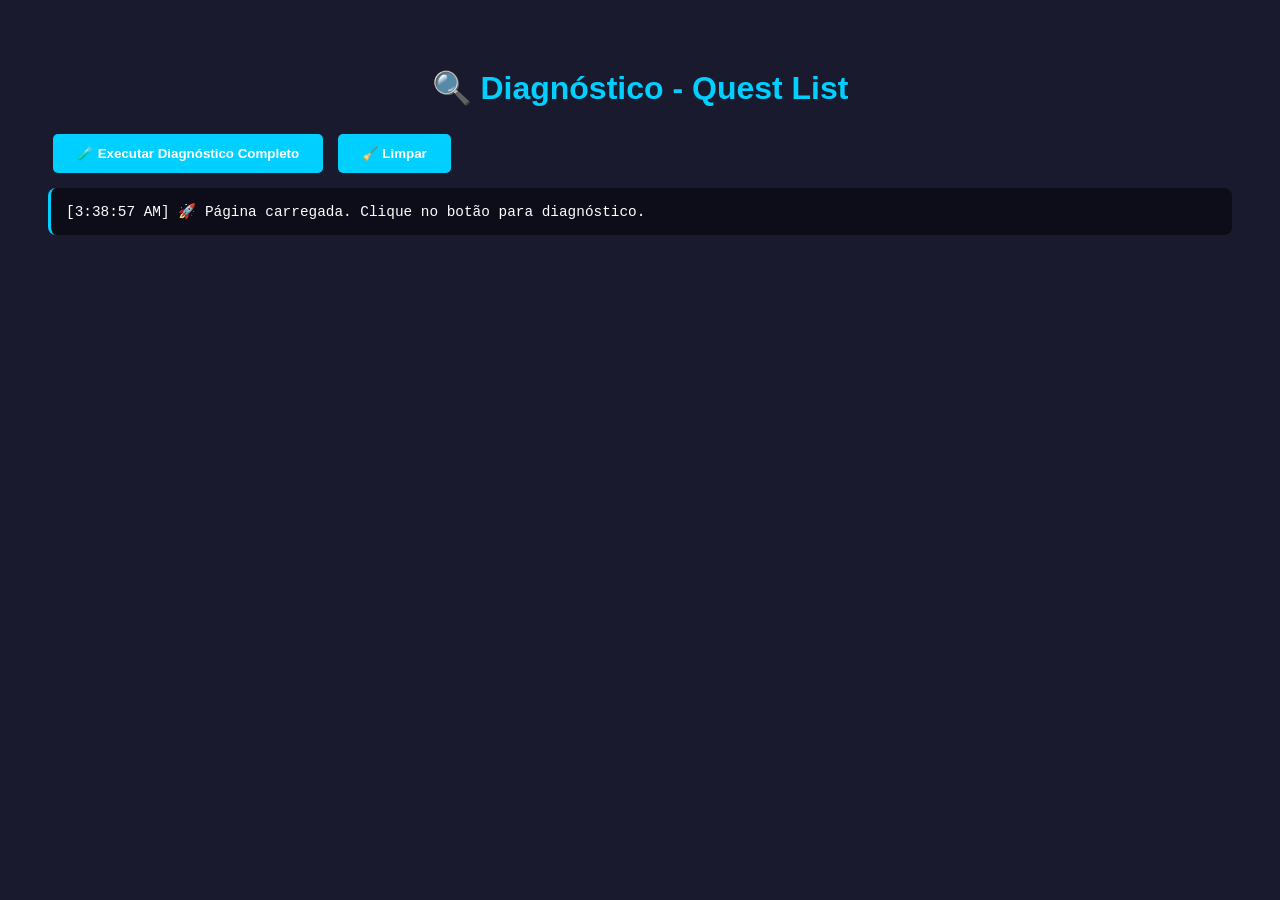
<file: test-diagnostic-quest.html>
<!DOCTYPE html>
<html lang="pt-BR">
<head>
  <meta charset="UTF-8">
  <title>🔍 Diagnóstico - Quest List</title>
  <style>
    body {
      font-family: Arial, sans-serif;
      padding: 40px;
      background: #1a1a2e;
      color: white;
    }
    h1 { color: #00cfff; text-align: center; }
    .log {
      background: #0d0d1a;
      padding: 15px;
      border-radius: 8px;
      margin: 10px 0;
      border-left: 3px solid #00cfff;
      font-family: 'Courier New', monospace;
      font-size: 0.9em;
    }
    .success { border-left-color: #00ff00; color: #88ff88; }
    .error { border-left-color: #ff0000; color: #ff8888; }
    .warning { border-left-color: #ffff00; color: #ffff88; }
    button {
      background: #00cfff;
      color: white;
      border: none;
      padding: 12px 24px;
      border-radius: 5px;
      cursor: pointer;
      margin: 5px;
      font-weight: bold;
    }
    button:hover { background: #00fff9; }
  </style>
</head>
<body>
  
  <h1>🔍 Diagnóstico - Quest List</h1>
  
  <button onclick="runDiagnostic()">🧪 Executar Diagnóstico Completo</button>
  <button onclick="clearLogs()">🧹 Limpar</button>
  
  <div id="logs"></div>
  
  <script>
    const SPREADSHEET_ID = '1KBeQwNcjc7SrbeF_Rw6g59tdrOMiPC4uOtdd1GUo2AM';
    const TAB_NAME = 'QuestList';
    
    function log(msg, type = 'info') {
      const logsDiv = document.getElementById('logs');
      const logEntry = document.createElement('div');
      logEntry.className = 'log ' + type;
      logEntry.textContent = `[${new Date().toLocaleTimeString()}] ${msg}`;
      logsDiv.appendChild(logEntry);
      logsDiv.scrollTop = logsDiv.scrollHeight;
      console.log(msg);
    }
    
    function clearLogs() {
      document.getElementById('logs').innerHTML = '';
    }
    
    async function runDiagnostic() {
      clearLogs();
      log('🚀 Iniciando diagnóstico completo...', 'info');
      log('', 'info');
      
      // Teste 1: URL da planilha
      log('📋 Teste 1: Verificando URL da planilha', 'info');
      const baseUrl = 'https://docs.google.com/spreadsheets/d';
      const url = `${baseUrl}/${SPREADSHEET_ID}/gviz/tq?tqx=out:csv&sheet=${encodeURIComponent(TAB_NAME)}`;
      log(`URL: ${url}`, 'info');
      log('', 'info');
      
      // Teste 2: Conexão com planilha
      log('📡 Teste 2: Testando conexão com Google Sheets...', 'info');
      try {
        const response = await fetch(url);
        log(`Status: ${response.status} ${response.statusText}`, response.ok ? 'success' : 'error');
        
        if (!response.ok) {
          log('❌ FALHA: Não foi possível conectar à planilha', 'error');
          log('Possíveis causas:', 'warning');
          log('  1. Planilha não está pública', 'warning');
          log('  2. ID da planilha está errado', 'warning');
          log('  3. Aba "QuestList" não existe', 'warning');
          return;
        }
        
        log('✅ Conexão OK!', 'success');
        log('', 'info');
        
        // Teste 3: Lendo dados
        log('📊 Teste 3: Lendo dados da planilha...', 'info');
        const csvText = await response.text();
        log(`Tamanho dos dados: ${csvText.length} caracteres`, 'info');
        log('', 'info');
        
        // Teste 4: Parsing
        log('🔍 Teste 4: Analisando dados...', 'info');
        const lines = csvText.split('\n').filter(l => l.trim());
        log(`Total de linhas: ${lines.length}`, 'info');
        
        if (lines.length === 0) {
          log('❌ PLANILHA VAZIA!', 'error');
          log('Adicione dados na planilha:', 'warning');
          log('  Coluna A: Número da quest', 'warning');
          log('  Coluna B: Nome da quest', 'warning');
          log('  Coluna C: Nome do mapa', 'warning');
          log('  Coluna D: Coordenadas (x,y)', 'warning');
          return;
        }
        
        log('✅ Planilha contém dados!', 'success');
        log('', 'info');
        
        // Teste 5: Mostrar primeiras linhas
        log('📄 Teste 5: Primeiras linhas da planilha:', 'info');
        lines.slice(0, 5).forEach((line, i) => {
          log(`  Linha ${i + 1}: ${line.substring(0, 100)}${line.length > 100 ? '...' : ''}`, 'info');
        });
        log('', 'info');
        
        // Teste 6: Verificar scripts carregados
        log('🔧 Teste 6: Verificando scripts carregados...', 'info');
        
        if (typeof window.QUEST_LIST_CONFIG !== 'undefined') {
          log('✅ config-quest-list.js carregado', 'success');
        } else {
          log('❌ config-quest-list.js NÃO carregado', 'error');
        }
        
        if (typeof window.QuestListLoader !== 'undefined') {
          log('✅ quest-list-loader.js carregado', 'success');
        } else {
          log('❌ quest-list-loader.js NÃO carregado', 'error');
        }
        
        log('', 'info');
        
        // Teste 7: Tentar carregar quests
        if (typeof window.QuestListLoader !== 'undefined') {
          log('🎯 Teste 7: Tentando carregar quests com o loader...', 'info');
          try {
            const quests = await window.QuestListLoader.loadQuests();
            log(`✅ ${quests.length} quest(s) carregada(s) com sucesso!`, 'success');
            log('', 'info');
            
            // Mostra resumo das quests
            log('📋 Resumo das quests:', 'info');
            quests.forEach((q, i) => {
              log(`  ${i + 1}. ${q.nome} - ${q.mapas.length} mapa(s)`, 'info');
            });
          } catch (error) {
            log(`❌ ERRO ao carregar quests: ${error.message}`, 'error');
            log(`Stack: ${error.stack}`, 'error');
          }
        } else {
          log('⚠️ Não foi possível testar o loader (script não carregado)', 'warning');
        }
        
        log('', 'info');
        log('🎉 DIAGNÓSTICO CONCLUÍDO!', 'success');
        
      } catch (error) {
        log(`❌ ERRO FATAL: ${error.message}`, 'error');
        log(`Stack: ${error.stack}`, 'error');
        log('', 'info');
        log('Possíveis soluções:', 'warning');
        log('  1. Verifique conexão com internet', 'warning');
        log('  2. Teste acessar a planilha direto no navegador', 'warning');
        log('  3. Verifique console (F12) para erros adicionais', 'warning');
      }
    }
    
    // Auto-executar ao carregar
    window.onload = () => {
      log('🚀 Página carregada. Clique no botão para diagnóstico.', 'info');
    };
  </script>
  
  <!-- Carrega os scripts para testar -->
  <script src="scripts/config-quest-list.js"></script>
  <script src="scripts/quest-list-loader.js"></script>
  
</body>
</html>
</file>
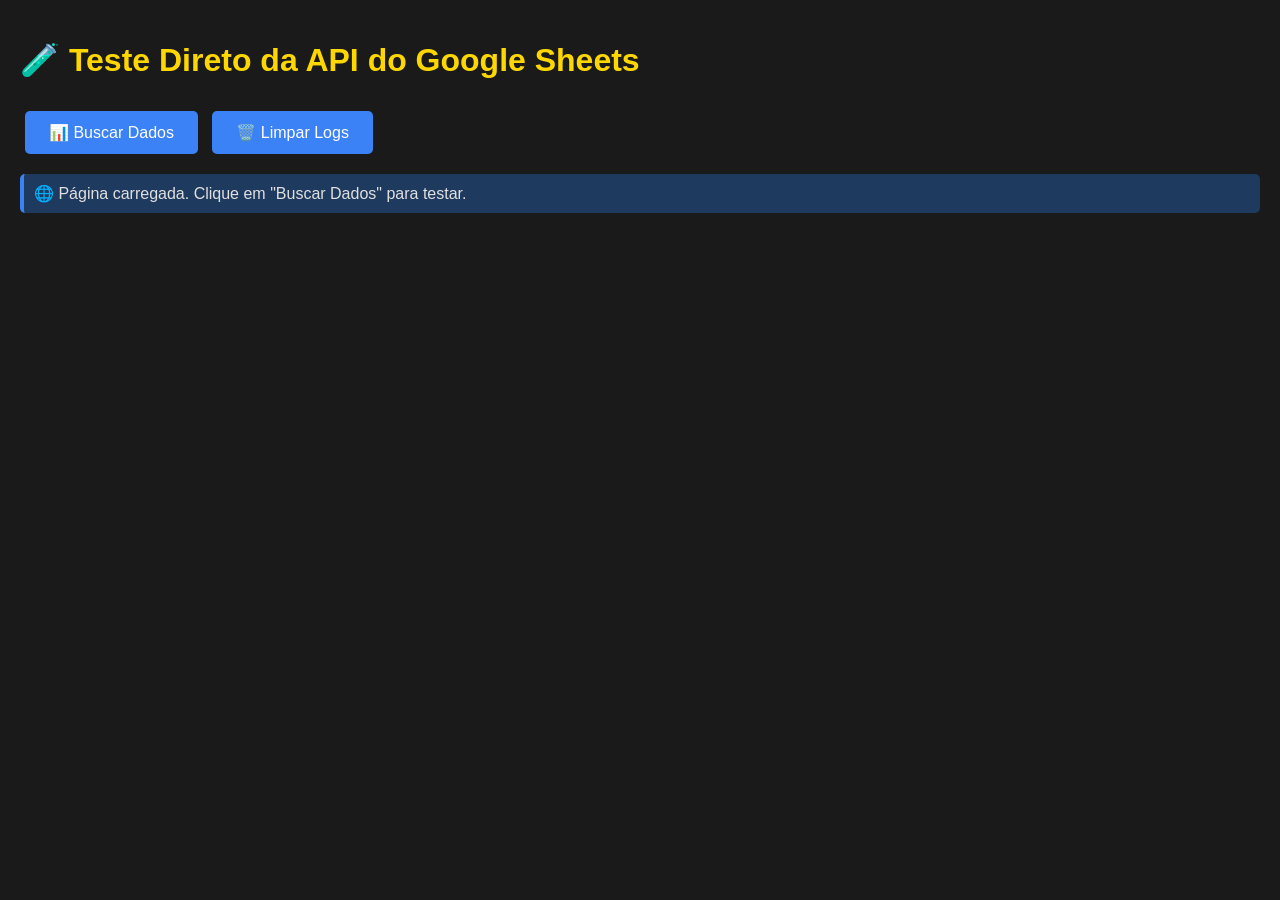
<file: test-fetch-direct.html>
<!DOCTYPE html>
<html lang="pt-BR">
<head>
  <meta charset="UTF-8">
  <title>Teste Direto da API</title>
  <style>
    body { 
      font-family: 'Segoe UI', Tahoma, Geneva, Verdana, sans-serif;
      padding: 20px; 
      background: #1a1a1a; 
      color: #e0e0e0; 
      max-width: 1400px;
      margin: 0 auto;
    }
    h1 { color: #ffd700; }
    button {
      background: #3b82f6;
      color: white;
      border: none;
      padding: 12px 24px;
      margin: 10px 5px;
      border-radius: 5px;
      cursor: pointer;
      font-size: 16px;
    }
    button:hover { background: #2563eb; }
    pre { 
      background: #2a2a2a; 
      padding: 15px; 
      border-radius: 5px; 
      overflow-x: auto;
      white-space: pre-wrap;
      word-wrap: break-word;
    }
    .log { margin: 10px 0; padding: 10px; border-radius: 5px; }
    .log.success { background: #1e4620; border-left: 4px solid #22c55e; }
    .log.error { background: #4a1e1e; border-left: 4px solid #ef4444; }
    .log.info { background: #1e3a5f; border-left: 4px solid #3b82f6; }
    table {
      width: 100%;
      border-collapse: collapse;
      margin-top: 20px;
      background: #2a2a2a;
    }
    th, td {
      padding: 8px;
      text-align: left;
      border: 1px solid #444;
      font-size: 12px;
    }
    th { background: #333; color: #ffd700; }
  </style>
</head>
<body>
  <h1>🧪 Teste Direto da API do Google Sheets</h1>
  
  <div>
    <button onclick="testFetch()">📊 Buscar Dados</button>
    <button onclick="clearLogs()">🗑️ Limpar Logs</button>
  </div>
  
  <div id="logs"></div>
  <div id="results"></div>
  
  <script>
    const SPREADSHEET_ID = '16ZmFjvIJ5ta54ZkWupPhMsg8-rmZ_OhrCRkJjiAKqos';
    const TAB_NAME = 'ListaMembros';
    
    function log(msg, type = 'info') {
      const logs = document.getElementById('logs');
      const div = document.createElement('div');
      div.className = `log ${type}`;
      div.innerHTML = msg;
      logs.appendChild(div);
      console.log(msg);
    }
    
    function clearLogs() {
      document.getElementById('logs').innerHTML = '';
      document.getElementById('results').innerHTML = '';
    }
    
    async function testFetch() {
      clearLogs();
      
      const url = `https://docs.google.com/spreadsheets/d/${SPREADSHEET_ID}/gviz/tq?tqx=out:csv&sheet=${encodeURIComponent(TAB_NAME)}`;
      
      log(`📍 URL da API:<br><code>${url}</code>`, 'info');
      
      try {
        log('🔄 Iniciando requisição...', 'info');
        const response = await fetch(url);
        
        log(`✅ Status: ${response.status} ${response.statusText}`, response.ok ? 'success' : 'error');
        
        if (!response.ok) {
          log('❌ Erro na requisição. Verifique se a planilha está pública.', 'error');
          return;
        }
        
        const csvText = await response.text();
        
        log(`📦 Tamanho dos dados: ${csvText.length} caracteres`, 'info');
        log(`📊 Primeiros 500 caracteres:<br><pre>${csvText.substring(0, 500)}</pre>`, 'info');
        
        // Parse
        const lines = csvText.split('\n').filter(line => line.trim());
        log(`📋 Total de linhas: ${lines.length}`, 'success');
        
        // Mostra primeiras 5 linhas
        log(`🔍 Primeiras 5 linhas:<br><pre>${lines.slice(0, 5).join('\n')}</pre>`, 'info');
        
        // Parse cada linha
        const parsed = parseData(lines);
        displayTable(parsed);
        
      } catch (error) {
        log(`❌ Erro: ${error.message}`, 'error');
        console.error(error);
      }
    }
    
    function parseCSVLine(line) {
      const result = [];
      let current = '';
      let inQuotes = false;
      
      for (let i = 0; i < line.length; i++) {
        const char = line[i];
        const nextChar = line[i + 1];
        
        if (char === '"') {
          if (inQuotes && nextChar === '"') {
            current += '"';
            i++;
          } else {
            inQuotes = !inQuotes;
          }
        } else if (char === ',' && !inQuotes) {
          result.push(current);
          current = '';
        } else {
          current += char;
        }
      }
      
      result.push(current);
      return result;
    }
    
    function parseData(lines) {
      return lines.map((line, index) => {
        const values = parseCSVLine(line);
        
        const nickname = values[0] ? values[0].trim() : '';
        const entrada = values[1] ? values[1].trim() : '';
        const status = values[2] ? values[2].trim() : 'Member';
        const servidor = values[3] ? values[3].trim() : '';
        
        let medalsRaw = '';
        let activeState = 'TRUE';
        
        const col4Value = values[4] ? values[4].trim().toUpperCase() : '';
        
        if (col4Value === 'TRUE' || col4Value === 'FALSE') {
          medalsRaw = '';
          activeState = col4Value;
        } else {
          medalsRaw = col4Value;
          activeState = values[5] ? values[5].trim().toUpperCase() : 'TRUE';
        }
        
        const medals = medalsRaw.split(',').map(m => m.trim()).filter(Boolean);
        const inativo = activeState === 'FALSE';
        
        return {
          linha: index + 1,
          nickname,
          entrada,
          status,
          servidor,
          medals: medals.join(', ') || '-',
          inativo: inativo ? '❌ Inativo' : '✅ Ativo',
          raw: values
        };
      }).filter(m => m.nickname);
    }
    
    function displayTable(data) {
      if (!data || data.length === 0) {
        log('⚠️ Nenhum dado para exibir', 'error');
        return;
      }
      
      const rows = data.map(d => `
        <tr>
          <td>${d.linha}</td>
          <td>${d.nickname}</td>
          <td>${d.entrada}</td>
          <td>${d.status}</td>
          <td>${d.servidor}</td>
          <td>${d.medals}</td>
          <td>${d.inativo}</td>
        </tr>
      `).join('');
      
      const table = `
        <h2>📊 Dados Parseados (${data.length} membros)</h2>
        <table>
          <thead>
            <tr>
              <th>Linha</th>
              <th>Nickname</th>
              <th>Entrada</th>
              <th>Status</th>
              <th>Servidor</th>
              <th>Medalhas</th>
              <th>Estado</th>
            </tr>
          </thead>
          <tbody>${rows}</tbody>
        </table>
      `;
      
      document.getElementById('results').innerHTML = table;
    }
    
    window.addEventListener('load', () => {
      log('🌐 Página carregada. Clique em "Buscar Dados" para testar.', 'info');
    });
  </script>
</body>
</html>
</file>
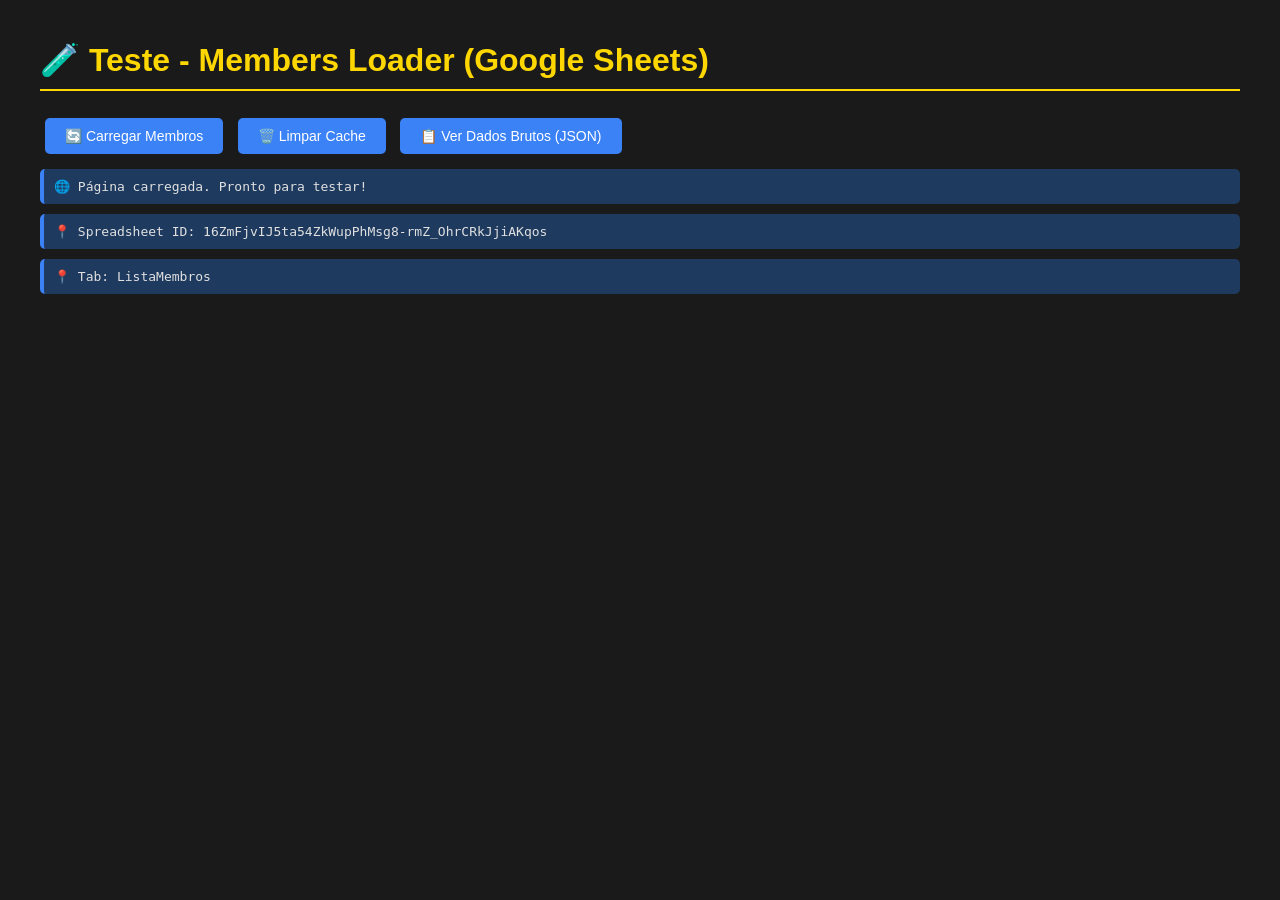
<file: test-members-loader.html>
<!DOCTYPE html>
<html lang="pt-BR">
<head>
  <meta charset="UTF-8">
  <meta name="viewport" content="width=device-width, initial-scale=1.0">
  <title>Teste - Members Loader</title>
  <style>
    body {
      font-family: 'Segoe UI', Tahoma, Geneva, Verdana, sans-serif;
      background: #1a1a1a;
      color: #e0e0e0;
      padding: 20px;
      max-width: 1200px;
      margin: 0 auto;
    }
    h1 {
      color: #ffd700;
      border-bottom: 2px solid #ffd700;
      padding-bottom: 10px;
    }
    .status {
      padding: 10px;
      margin: 10px 0;
      border-radius: 5px;
      font-family: monospace;
    }
    .status.info { background: #1e3a5f; border-left: 4px solid #3b82f6; }
    .status.success { background: #1e4620; border-left: 4px solid #22c55e; }
    .status.error { background: #4a1e1e; border-left: 4px solid #ef4444; }
    .status.warning { background: #4a3d1e; border-left: 4px solid #f59e0b; }
    
    button {
      background: #3b82f6;
      color: white;
      border: none;
      padding: 10px 20px;
      margin: 5px;
      border-radius: 5px;
      cursor: pointer;
      font-size: 14px;
      transition: background 0.3s;
    }
    button:hover {
      background: #2563eb;
    }
    button:disabled {
      background: #666;
      cursor: not-allowed;
    }
    
    table {
      width: 100%;
      border-collapse: collapse;
      margin-top: 20px;
      background: #2a2a2a;
    }
    th, td {
      padding: 12px;
      text-align: left;
      border-bottom: 1px solid #444;
    }
    th {
      background: #333;
      color: #ffd700;
      font-weight: bold;
    }
    tr:hover {
      background: #353535;
    }
    .medal-badge {
      display: inline-block;
      background: #4a4a4a;
      padding: 2px 8px;
      border-radius: 3px;
      margin: 2px;
      font-size: 11px;
      color: #ffd700;
    }
    .status-badge {
      display: inline-block;
      padding: 3px 8px;
      border-radius: 3px;
      font-size: 11px;
      font-weight: bold;
    }
    .status-fundador { background: #ff8c00; color: #000; }
    .status-officer { background: #ffd700; color: #000; }
    .status-member { background: #666; color: #fff; }
    .inactive { opacity: 0.5; text-decoration: line-through; }
    
    #stats {
      display: grid;
      grid-template-columns: repeat(auto-fit, minmax(200px, 1fr));
      gap: 15px;
      margin: 20px 0;
    }
    .stat-card {
      background: #2a2a2a;
      padding: 15px;
      border-radius: 8px;
      border-left: 4px solid #3b82f6;
    }
    .stat-card h3 {
      margin: 0 0 10px 0;
      font-size: 14px;
      color: #999;
    }
    .stat-card .value {
      font-size: 32px;
      font-weight: bold;
      color: #ffd700;
    }
  </style>
</head>
<body>
  <h1>🧪 Teste - Members Loader (Google Sheets)</h1>
  
  <div>
    <button onclick="testLoad()">🔄 Carregar Membros</button>
    <button onclick="clearCache()">🗑️ Limpar Cache</button>
    <button onclick="showRawData()">📋 Ver Dados Brutos (JSON)</button>
  </div>
  
  <div id="logs"></div>
  
  <div id="stats"></div>
  
  <div id="results"></div>
  
  <script src="members-loader.js"></script>
  
  <script>
    let currentData = null;
    
    function log(message, type = 'info') {
      const logs = document.getElementById('logs');
      const div = document.createElement('div');
      div.className = `status ${type}`;
      div.textContent = message;
      logs.appendChild(div);
      console.log(message);
    }
    
    function clearLogs() {
      document.getElementById('logs').innerHTML = '';
    }
    
    async function testLoad() {
      clearLogs();
      log('🚀 Iniciando teste de carregamento...', 'info');
      
      try {
        if (!window.MembersLoader) {
          log('❌ MembersLoader não encontrado!', 'error');
          return;
        }
        
        log('📊 Buscando dados do Google Sheets...', 'info');
        const startTime = performance.now();
        
        const members = await window.MembersLoader.loadMembers();
        
        const endTime = performance.now();
        const duration = (endTime - startTime).toFixed(2);
        
        log(`✅ Dados carregados com sucesso! (${duration}ms)`, 'success');
        log(`📦 Total de membros encontrados: ${members.length}`, 'success');
        
        currentData = members;
        
        // Estatísticas
        displayStats(members);
        
        // Tabela
        displayTable(members);
        
      } catch (error) {
        log(`❌ Erro ao carregar: ${error.message}`, 'error');
        console.error(error);
      }
    }
    
    function displayStats(members) {
      const activeMembers = members.filter(m => !m.inativo);
      const inactiveMembers = members.filter(m => m.inativo);
      const officers = members.filter(m => m.status === 'Officer');
      const fundadores = members.filter(m => m.status === 'Fundador');
      
      const statsHtml = `
        <div class="stat-card">
          <h3>Total de Membros</h3>
          <div class="value">${members.length}</div>
        </div>
        <div class="stat-card">
          <h3>Membros Ativos</h3>
          <div class="value">${activeMembers.length}</div>
        </div>
        <div class="stat-card">
          <h3>Membros Inativos</h3>
          <div class="value">${inactiveMembers.length}</div>
        </div>
        <div class="stat-card">
          <h3>Officers</h3>
          <div class="value">${officers.length}</div>
        </div>
        <div class="stat-card">
          <h3>Fundadores</h3>
          <div class="value">${fundadores.length}</div>
        </div>
      `;
      
      document.getElementById('stats').innerHTML = statsHtml;
    }
    
    function displayTable(members) {
      if (!members || members.length === 0) {
        document.getElementById('results').innerHTML = '<p>Nenhum membro encontrado.</p>';
        return;
      }
      
      const rows = members.map(m => {
        const statusClass = m.status.toLowerCase();
        const medals = m.medals.map(code => 
          `<span class="medal-badge">${code}</span>`
        ).join('');
        
        const rowClass = m.inativo ? 'inactive' : '';
        
        return `
          <tr class="${rowClass}">
            <td>${m.nickname}</td>
            <td>${m.entrada}</td>
            <td><span class="status-badge status-${statusClass}">${m.status}</span></td>
            <td>${m.servidor || '-'}</td>
            <td>${medals || '-'}</td>
            <td>${m.inativo ? '❌ Inativo' : '✅ Ativo'}</td>
          </tr>
        `;
      }).join('');
      
      const tableHtml = `
        <table>
          <thead>
            <tr>
              <th>Nickname</th>
              <th>Data Entrada</th>
              <th>Status</th>
              <th>Servidor</th>
              <th>Medalhas</th>
              <th>Estado</th>
            </tr>
          </thead>
          <tbody>
            ${rows}
          </tbody>
        </table>
      `;
      
      document.getElementById('results').innerHTML = tableHtml;
    }
    
    function clearCache() {
      if (window.MembersLoader) {
        window.MembersLoader.clearCache();
        log('🗑️ Cache limpo com sucesso!', 'success');
      } else {
        log('❌ MembersLoader não encontrado!', 'error');
      }
    }
    
    function showRawData() {
      if (!currentData) {
        log('⚠️ Nenhum dado carregado ainda. Clique em "Carregar Membros" primeiro.', 'warning');
        return;
      }
      
      const jsonStr = JSON.stringify(currentData, null, 2);
      const blob = new Blob([jsonStr], { type: 'application/json' });
      const url = URL.createObjectURL(blob);
      
      const a = document.createElement('a');
      a.href = url;
      a.download = 'members-data.json';
      a.click();
      
      URL.revokeObjectURL(url);
      log('📥 Dados brutos exportados para members-data.json', 'success');
    }
    
    // Auto-load ao abrir a página
    window.addEventListener('load', () => {
      log('🌐 Página carregada. Pronto para testar!', 'info');
      log(`📍 Spreadsheet ID: 16ZmFjvIJ5ta54ZkWupPhMsg8-rmZ_OhrCRkJjiAKqos`, 'info');
      log(`📍 Tab: ListaMembros`, 'info');
    });
  </script>
</body>
</html>
</file>
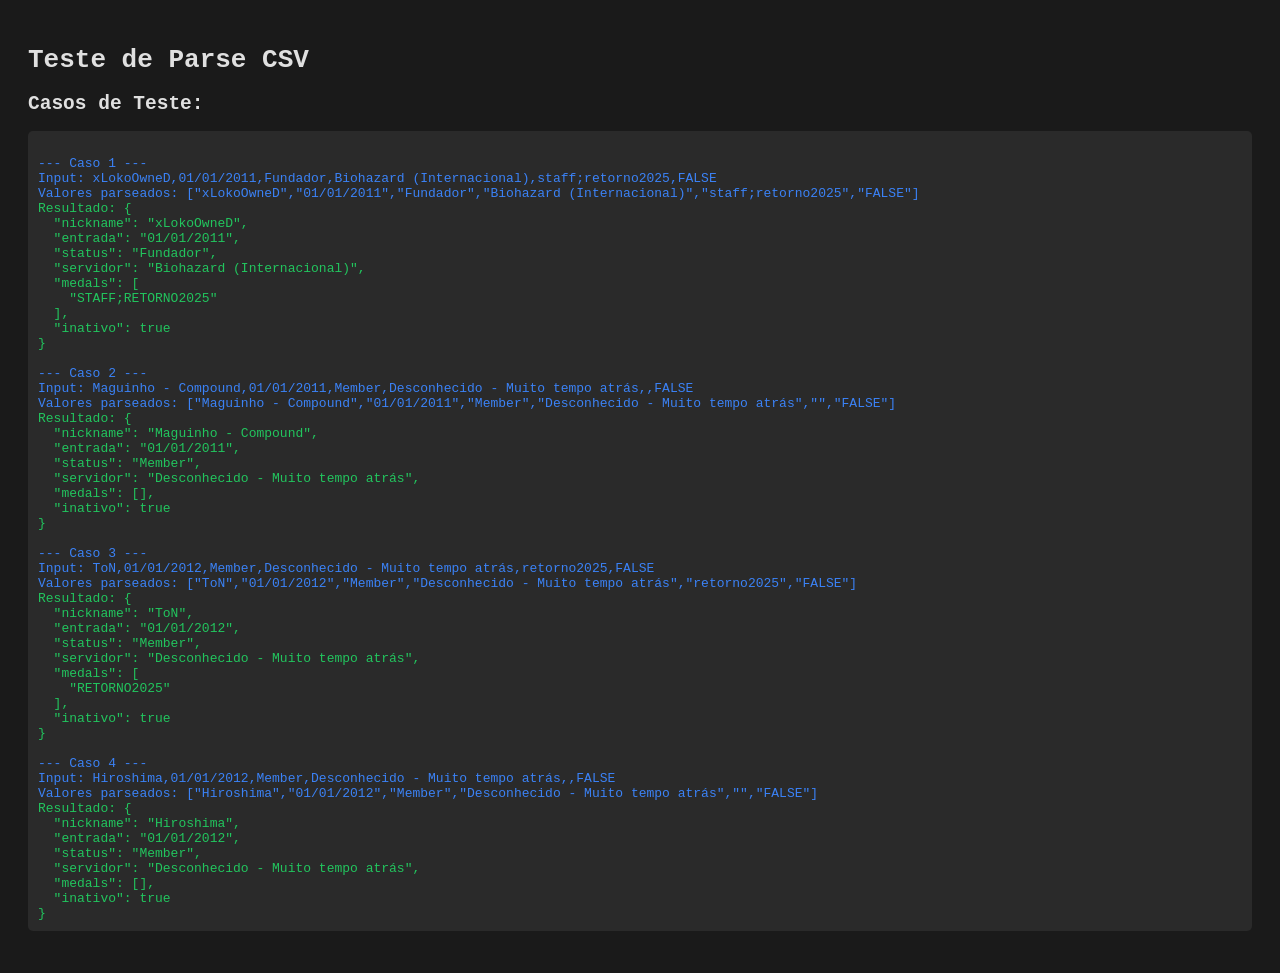
<file: test-parse.html>
<!DOCTYPE html>
<html lang="pt-BR">
<head>
  <meta charset="UTF-8">
  <title>Teste de Parse CSV</title>
  <style>
    body { font-family: monospace; padding: 20px; background: #1a1a1a; color: #e0e0e0; }
    pre { background: #2a2a2a; padding: 10px; border-radius: 5px; overflow-x: auto; }
    .success { color: #22c55e; }
    .error { color: #ef4444; }
    .info { color: #3b82f6; }
  </style>
</head>
<body>
  <h1>Teste de Parse CSV</h1>
  
  <h2>Casos de Teste:</h2>
  <pre id="output"></pre>
  
  <script>
    const output = document.getElementById('output');
    
    function log(msg, type = 'info') {
      const span = document.createElement('span');
      span.className = type;
      span.textContent = msg + '\n';
      output.appendChild(span);
    }
    
    // Simula o parse de uma linha CSV
    function parseCSVLine(line) {
      const result = [];
      let current = '';
      let inQuotes = false;
      
      for (let i = 0; i < line.length; i++) {
        const char = line[i];
        const nextChar = line[i + 1];
        
        if (char === '"') {
          if (inQuotes && nextChar === '"') {
            current += '"';
            i++;
          } else {
            inQuotes = !inQuotes;
          }
        } else if (char === ',' && !inQuotes) {
          result.push(current);
          current = '';
        } else {
          current += char;
        }
      }
      
      result.push(current);
      return result;
    }
    
    // Testa parsing
    const testCases = [
      'xLokoOwneD,01/01/2011,Fundador,Biohazard (Internacional),staff;retorno2025,FALSE',
      'Maguinho - Compound,01/01/2011,Member,Desconhecido - Muito tempo atrás,,FALSE',
      'ToN,01/01/2012,Member,Desconhecido - Muito tempo atrás,retorno2025,FALSE',
      'Hiroshima,01/01/2012,Member,Desconhecido - Muito tempo atrás,,FALSE'
    ];
    
    testCases.forEach((testCase, i) => {
      log(`\n--- Caso ${i + 1} ---`, 'info');
      log(`Input: ${testCase}`, 'info');
      
      const values = parseCSVLine(testCase);
      log(`Valores parseados: ${JSON.stringify(values)}`, 'info');
      
      const nickname = values[0] ? values[0].trim() : '';
      const entrada = values[1] ? values[1].trim() : '';
      const status = values[2] ? values[2].trim() : 'Member';
      const servidor = values[3] ? values[3].trim() : '';
      
      let medalsRaw = '';
      let activeState = 'TRUE';
      
      const col4Value = values[4] ? values[4].trim().toUpperCase() : '';
      
      if (col4Value === 'TRUE' || col4Value === 'FALSE') {
        medalsRaw = '';
        activeState = col4Value;
      } else {
        medalsRaw = col4Value;
        activeState = values[5] ? values[5].trim().toUpperCase() : 'TRUE';
      }
      
      const medals = medalsRaw.split(',').map(m => m.trim()).filter(Boolean);
      const inativo = activeState === 'FALSE';
      
      const result = {
        nickname,
        entrada,
        status,
        servidor,
        medals,
        inativo
      };
      
      log(`Resultado: ${JSON.stringify(result, null, 2)}`, 'success');
    });
  </script>
</body>
</html>
</file>
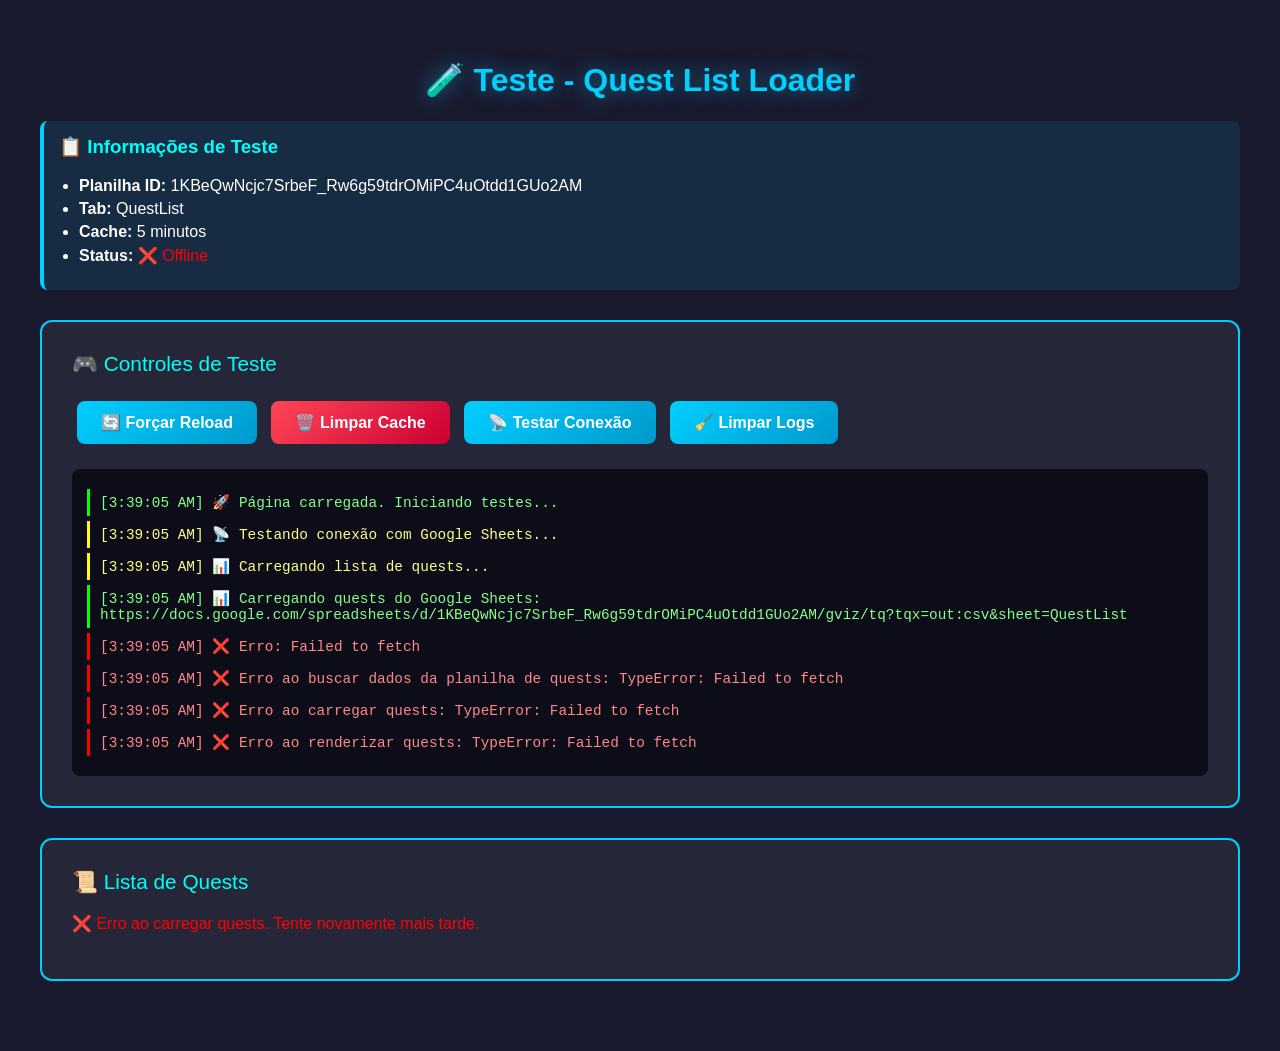
<file: test-quest-list.html>
<!DOCTYPE html>
<html lang="pt-BR">
<head>
  <meta charset="UTF-8">
  <meta name="viewport" content="width=device-width, initial-scale=1.0">
  <title>🧪 Teste - Quest List Loader</title>
  
  <!-- Estilos customizados -->
  <link rel="stylesheet" href="custom.css">
  
  <style>
    body {
      font-family: Arial, sans-serif;
      background: #1a1a2e;
      color: #ffffff;
      padding: 40px;
      max-width: 1200px;
      margin: 0 auto;
    }
    
    h1 {
      text-align: center;
      color: #00cfff;
      text-shadow: 0 0 20px rgba(0, 207, 255, 0.5);
    }
    
    .test-section {
      background: rgba(255, 255, 255, 0.05);
      padding: 30px;
      border-radius: 12px;
      margin: 30px 0;
      border: 2px solid #00cfff;
    }
    
    .test-header {
      font-size: 1.3em;
      margin-bottom: 20px;
      color: #00fff9;
    }
    
    .test-info {
      background: rgba(0, 207, 255, 0.1);
      padding: 15px;
      border-radius: 8px;
      margin: 20px 0;
      border-left: 4px solid #00cfff;
    }
    
    .test-info h3 {
      margin-top: 0;
      color: #00fff9;
    }
    
    .test-info ul {
      margin: 10px 0;
      padding-left: 20px;
    }
    
    .test-info li {
      margin: 5px 0;
    }
    
    .btn-test {
      background: linear-gradient(135deg, #00cfff, #0099cc);
      color: white;
      border: none;
      padding: 12px 24px;
      border-radius: 8px;
      cursor: pointer;
      font-size: 1em;
      font-weight: bold;
      transition: all 0.3s ease;
      margin: 5px;
    }
    
    .btn-test:hover {
      transform: translateY(-2px);
      box-shadow: 0 5px 20px rgba(0, 207, 255, 0.5);
    }
    
    .btn-danger {
      background: linear-gradient(135deg, #ff4757, #cc0033);
    }
    
    .log-container {
      background: #0d0d1a;
      padding: 15px;
      border-radius: 8px;
      margin-top: 20px;
      max-height: 300px;
      overflow-y: auto;
      font-family: 'Courier New', monospace;
      font-size: 0.9em;
    }
    
    .log-entry {
      margin: 5px 0;
      padding: 5px;
      border-left: 3px solid #00cfff;
      padding-left: 10px;
    }
    
    .log-success {
      border-left-color: #00ff00;
      color: #88ff88;
    }
    
    .log-error {
      border-left-color: #ff0000;
      color: #ff8888;
    }
    
    .log-info {
      border-left-color: #ffff00;
      color: #ffff88;
    }
  </style>
</head>
<body>
  
  <h1>🧪 Teste - Quest List Loader</h1>
  
  <div class="test-info">
    <h3>📋 Informações de Teste</h3>
    <ul>
      <li><strong>Planilha ID:</strong> 1KBeQwNcjc7SrbeF_Rw6g59tdrOMiPC4uOtdd1GUo2AM</li>
      <li><strong>Tab:</strong> QuestList</li>
      <li><strong>Cache:</strong> 5 minutos</li>
      <li><strong>Status:</strong> <span id="connection-status">🔄 Verificando...</span></li>
    </ul>
  </div>
  
  <div class="test-section">
    <div class="test-header">🎮 Controles de Teste</div>
    
    <button class="btn-test" onclick="forceReload()">🔄 Forçar Reload</button>
    <button class="btn-test btn-danger" onclick="clearCache()">🗑️ Limpar Cache</button>
    <button class="btn-test" onclick="testConnection()">📡 Testar Conexão</button>
    <button class="btn-test" onclick="clearLogs()">🧹 Limpar Logs</button>
    
    <div id="log-output" class="log-container"></div>
  </div>
  
  <div class="test-section">
    <div class="test-header">📜 Lista de Quests</div>
    
    <!-- Container onde as quests serão renderizadas -->
    <div id="quest-list-container"></div>
  </div>
  
  <!-- Scripts necessários -->
  <script src="scripts/config-quest-list.js"></script>
  <script src="scripts/quest-list-loader.js"></script>
  
  <script>
    // Sistema de logs
    function addLog(message, type = 'info') {
      const logContainer = document.getElementById('log-output');
      const logEntry = document.createElement('div');
      logEntry.className = `log-entry log-${type}`;
      logEntry.textContent = `[${new Date().toLocaleTimeString()}] ${message}`;
      logContainer.appendChild(logEntry);
      logContainer.scrollTop = logContainer.scrollHeight;
    }
    
    // Sobrescreve console.log para capturar logs
    const originalLog = console.log;
    const originalError = console.error;
    const originalWarn = console.warn;
    
    console.log = function(...args) {
      originalLog.apply(console, args);
      addLog(args.join(' '), 'success');
    };
    
    console.error = function(...args) {
      originalError.apply(console, args);
      addLog(args.join(' '), 'error');
    };
    
    console.warn = function(...args) {
      originalWarn.apply(console, args);
      addLog(args.join(' '), 'info');
    };
    
    // Funções de teste
    function forceReload() {
      addLog('🔄 Recarregando lista de quests...', 'info');
      window.QuestListLoader.clearCache();
      window.QuestListLoader.renderQuestList('quest-list-container');
    }
    
    function clearCache() {
      addLog('🗑️ Cache limpo!', 'success');
      window.QuestListLoader.clearCache();
    }
    
    async function testConnection() {
      addLog('📡 Testando conexão com Google Sheets...', 'info');
      try {
        const url = window.QuestListLoader.getSheetUrl();
        const response = await fetch(url);
        
        if (response.ok) {
          addLog('✅ Conexão OK! Status: ' + response.status, 'success');
          document.getElementById('connection-status').textContent = '✅ Online';
          document.getElementById('connection-status').style.color = '#00ff00';
        } else {
          addLog('❌ Erro na conexão. Status: ' + response.status, 'error');
          document.getElementById('connection-status').textContent = '❌ Erro';
          document.getElementById('connection-status').style.color = '#ff0000';
        }
      } catch (error) {
        addLog('❌ Erro: ' + error.message, 'error');
        document.getElementById('connection-status').textContent = '❌ Offline';
        document.getElementById('connection-status').style.color = '#ff0000';
      }
    }
    
    function clearLogs() {
      document.getElementById('log-output').innerHTML = '';
      addLog('🧹 Logs limpos', 'info');
    }
    
    // Inicialização automática
    document.addEventListener('DOMContentLoaded', function() {
      addLog('🚀 Página carregada. Iniciando testes...', 'success');
      
      // Testa conexão automaticamente
      testConnection();
      
      // Carrega a lista de quests
      addLog('📊 Carregando lista de quests...', 'info');
      window.QuestListLoader.renderQuestList('quest-list-container');
    });
  </script>
  
</body>
</html>
</file>
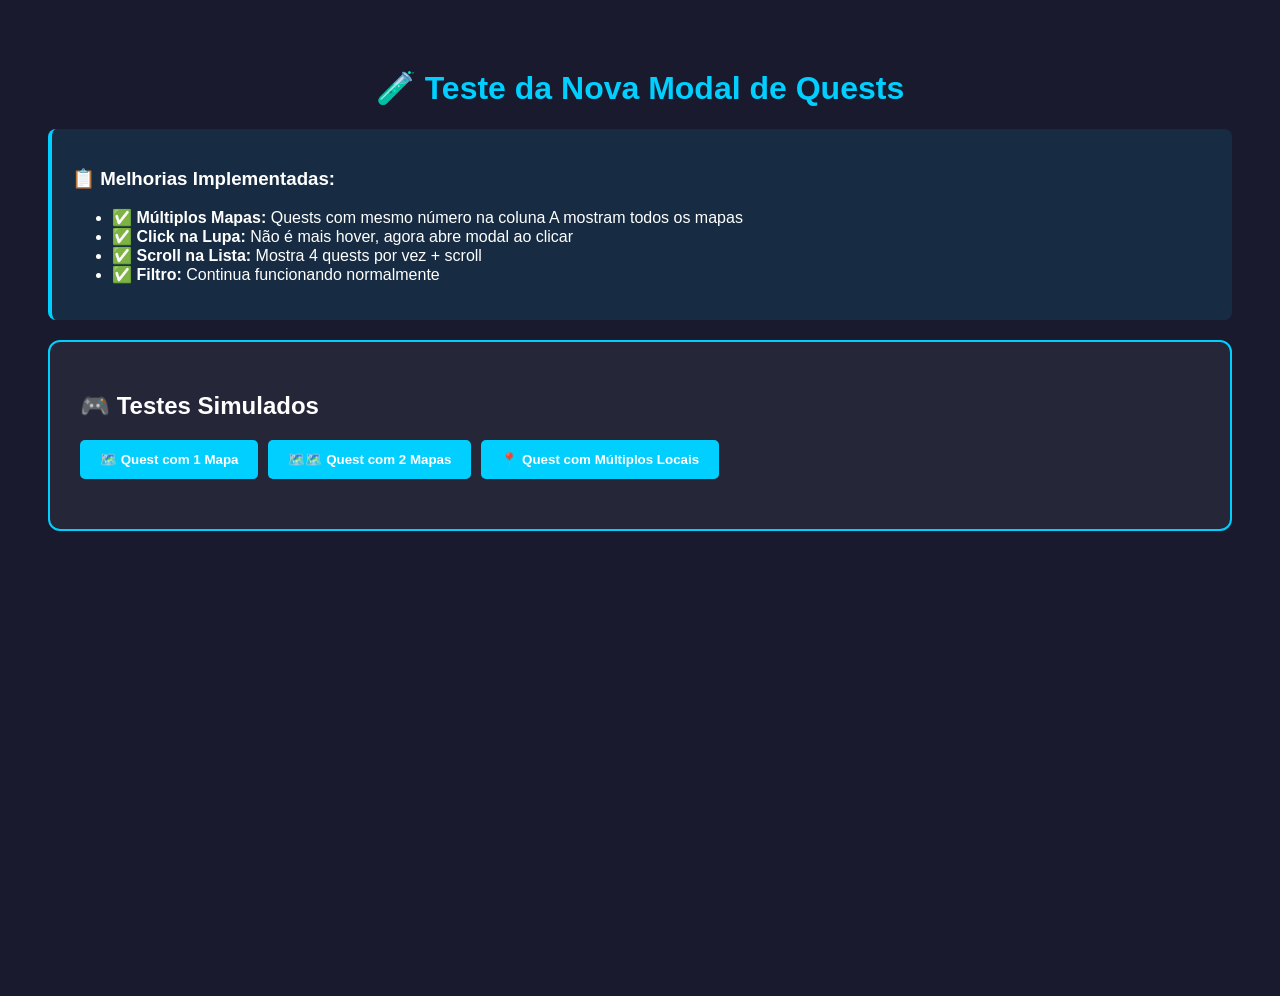
<file: test-quest-modal.html>
<!DOCTYPE html>
<html lang="pt-BR">
<head>
  <meta charset="UTF-8">
  <title>🧪 Teste Modal - Quest List</title>
  <link rel="stylesheet" href="custom.css">
  <style>
    body {
      font-family: Arial, sans-serif;
      padding: 40px;
      background: #1a1a2e;
      color: white;
      min-height: 100vh;
    }
    
    h1 {
      text-align: center;
      color: #00cfff;
    }
    
    .test-info {
      background: rgba(0, 207, 255, 0.1);
      padding: 20px;
      border-radius: 8px;
      margin: 20px 0;
      border-left: 4px solid #00cfff;
    }
    
    .test-buttons {
      display: flex;
      gap: 10px;
      margin: 20px 0;
      flex-wrap: wrap;
    }
    
    button {
      background: #00cfff;
      color: white;
      border: none;
      padding: 12px 20px;
      border-radius: 5px;
      cursor: pointer;
      font-weight: bold;
      transition: all 0.3s ease;
    }
    
    button:hover {
      background: #00fff9;
      transform: translateY(-2px);
    }
    
    .demo-container {
      background: rgba(255, 255, 255, 0.05);
      padding: 30px;
      border-radius: 12px;
      margin: 20px 0;
      border: 2px solid #00cfff;
    }
  </style>
</head>
<body>
  
  <h1>🧪 Teste da Nova Modal de Quests</h1>
  
  <div class="test-info">
    <h3>📋 Melhorias Implementadas:</h3>
    <ul>
      <li>✅ <strong>Múltiplos Mapas:</strong> Quests com mesmo número na coluna A mostram todos os mapas</li>
      <li>✅ <strong>Click na Lupa:</strong> Não é mais hover, agora abre modal ao clicar</li>
      <li>✅ <strong>Scroll na Lista:</strong> Mostra 4 quests por vez + scroll</li>
      <li>✅ <strong>Filtro:</strong> Continua funcionando normalmente</li>
    </ul>
  </div>
  
  <div class="demo-container">
    <h2>🎮 Testes Simulados</h2>
    
    <div class="test-buttons">
      <button onclick="testSingleMap()">🗺️ Quest com 1 Mapa</button>
      <button onclick="testMultipleMaps()">🗺️🗺️ Quest com 2 Mapas</button>
      <button onclick="testMultipleLocations()">📍 Quest com Múltiplos Locais</button>
    </div>
    
    <div id="result"></div>
  </div>
  
  <script src="scripts/config-quest-list.js"></script>
  <script src="scripts/quest-list-loader.js"></script>
  
  <script>
    function testSingleMap() {
      const questData = {
        numero: "1",
        nome: "Matar Goblins",
        mapas: [{
          nome: "sette",
          coordenadas: ["100,100", "200,150", "300,200"]
        }]
      };
      
      simulateModal(questData);
    }
    
    function testMultipleMaps() {
      const questData = {
        numero: "2",
        nome: "Travel Bag (Multi-Mapa)",
        mapas: [
          {
            nome: "cora_hq",
            coordenadas: ["69,145", "120,200"]
          },
          {
            nome: "sette",
            coordenadas: ["150,180", "250,220"]
          }
        ]
      };
      
      simulateModal(questData);
    }
    
    function testMultipleLocations() {
      const questData = {
        numero: "3",
        nome: "Boss Raid (5 Locais)",
        mapas: [{
          nome: "chaos",
          coordenadas: ["100,100;150,120;200,140;250,160;300,180"]
        }]
      };
      
      simulateModal(questData);
    }
    
    function simulateModal(questData) {
      // Cria elemento temporário para simular click
      const tempElement = document.createElement('div');
      tempElement.setAttribute('data-quest', JSON.stringify(questData));
      
      // Abre modal
      window.QuestListLoader.openQuestModal(tempElement);
      
      // Mostra info no resultado
      document.getElementById('result').innerHTML = `
        <div style="background: rgba(0,255,0,0.1); padding: 15px; border-radius: 8px; margin-top: 20px; border-left: 4px solid #00ff00;">
          <h3>✅ Modal Aberta!</h3>
          <p><strong>Quest:</strong> ${questData.nome}</p>
          <p><strong>Número de Mapas:</strong> ${questData.mapas.length}</p>
          <p><strong>Total de Marcadores:</strong> ${questData.mapas.reduce((sum, m) => {
            return sum + m.coordenadas.reduce((s, c) => s + c.split(';').length, 0);
          }, 0)}</p>
        </div>
      `;
    }
    
    // Log inicial
    console.log('🚀 Teste de Modal carregado');
    console.log('💡 Clique nos botões para testar diferentes cenários');
  </script>
  
</body>
</html>
</file>
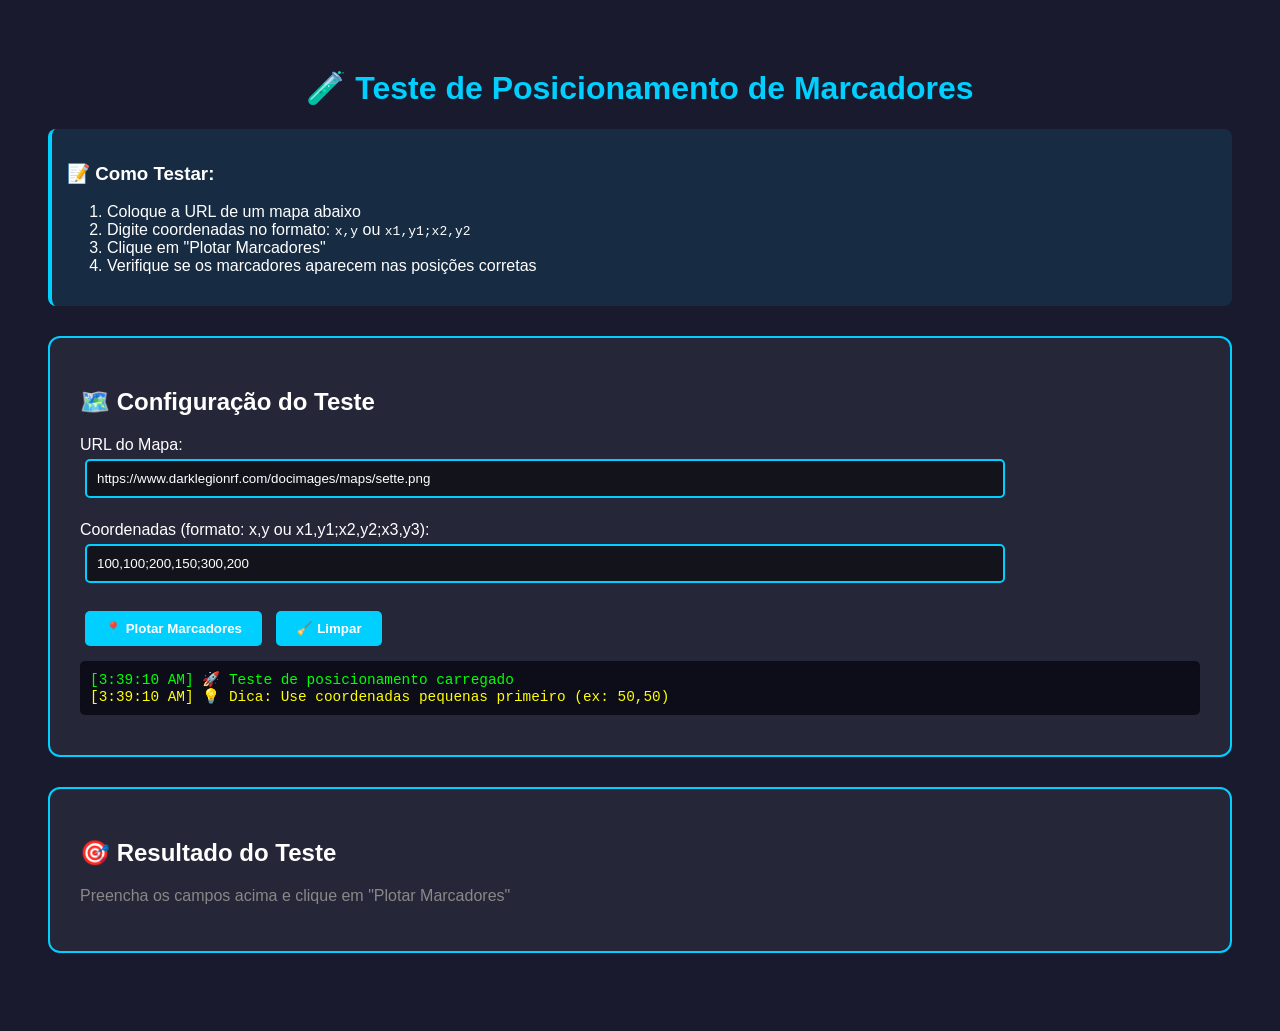
<file: test-quest-positioning.html>
<!DOCTYPE html>
<html lang="pt-BR">
<head>
  <meta charset="UTF-8">
  <title>🧪 Teste Posicionamento - Quest Markers</title>
  <link rel="stylesheet" href="custom.css">
  <style>
    body {
      font-family: Arial, sans-serif;
      padding: 40px;
      background: #1a1a2e;
      color: white;
    }
    
    h1 {
      text-align: center;
      color: #00cfff;
    }
    
    .test-section {
      background: rgba(255, 255, 255, 0.05);
      padding: 30px;
      border-radius: 12px;
      margin: 30px 0;
      border: 2px solid #00cfff;
    }
    
    .test-map-container {
      position: relative;
      display: inline-block;
      margin: 20px;
      border: 2px solid #ffff00;
      border-radius: 8px;
    }
    
    .test-map-container img {
      display: block;
      max-width: 500px;
      border-radius: 8px;
    }
    
    .test-markers {
      position: absolute;
      top: 0;
      left: 0;
      width: 100%;
      height: 100%;
      pointer-events: none;
      /* background: rgba(255, 0, 0, 0.1); */
    }
    
    .test-marker {
      position: absolute;
      width: 12px;
      height: 12px;
      transform: translate(-50%, -50%);
      filter: drop-shadow(0 0 8px rgba(255, 0, 0, 0.8));
      animation: markerPulse 1.5s infinite ease-in-out;
    }
    
    .coord-input {
      background: rgba(0, 0, 0, 0.5);
      border: 2px solid #00cfff;
      color: white;
      padding: 10px;
      border-radius: 5px;
      margin: 5px;
      width: 150px;
    }
    
    button {
      background: #00cfff;
      color: white;
      border: none;
      padding: 10px 20px;
      border-radius: 5px;
      cursor: pointer;
      margin: 5px;
      font-weight: bold;
    }
    
    button:hover {
      background: #00fff9;
    }
    
    .info-box {
      background: rgba(0, 207, 255, 0.1);
      padding: 15px;
      border-radius: 8px;
      margin: 20px 0;
      border-left: 4px solid #00cfff;
    }
    
    .log {
      background: #0d0d1a;
      padding: 10px;
      border-radius: 5px;
      margin: 10px 0;
      font-family: 'Courier New', monospace;
      font-size: 0.9em;
    }
  </style>
</head>
<body>
  
  <h1>🧪 Teste de Posicionamento de Marcadores</h1>
  
  <div class="info-box">
    <h3>📝 Como Testar:</h3>
    <ol>
      <li>Coloque a URL de um mapa abaixo</li>
      <li>Digite coordenadas no formato: <code>x,y</code> ou <code>x1,y1;x2,y2</code></li>
      <li>Clique em "Plotar Marcadores"</li>
      <li>Verifique se os marcadores aparecem nas posições corretas</li>
    </ol>
  </div>
  
  <div class="test-section">
    <h2>🗺️ Configuração do Teste</h2>
    
    <label>URL do Mapa:</label><br>
    <input type="text" id="map-url" class="coord-input" 
           style="width: 80%;" 
           placeholder="https://exemplo.com/mapa.png"
           value="https://www.darklegionrf.com/docimages/maps/sette.png"><br><br>
    
    <label>Coordenadas (formato: x,y ou x1,y1;x2,y2;x3,y3):</label><br>
    <input type="text" id="coordinates" class="coord-input" 
           style="width: 80%;" 
           placeholder="150,200;300,400"
           value="100,100;200,150;300,200"><br><br>
    
    <button onclick="plotMarkers()">📍 Plotar Marcadores</button>
    <button onclick="clearMarkers()">🧹 Limpar</button>
    
    <div id="log-output" class="log"></div>
  </div>
  
  <div class="test-section">
    <h2>🎯 Resultado do Teste</h2>
    
    <div id="test-result">
      <p style="color: #888;">Preencha os campos acima e clique em "Plotar Marcadores"</p>
    </div>
  </div>
  
  <script>
    const MOB_ICON_URL = 'https://www.darklegionrf.com/docimages/maps/mob.png';
    
    function log(msg, color = '#00cfff') {
      const logDiv = document.getElementById('log-output');
      const timestamp = new Date().toLocaleTimeString();
      logDiv.innerHTML += `<div style="color: ${color};">[${timestamp}] ${msg}</div>`;
      logDiv.scrollTop = logDiv.scrollHeight;
    }
    
    function clearMarkers() {
      document.getElementById('test-result').innerHTML = '<p style="color: #888;">Marcadores limpos. Configure e plote novamente.</p>';
      document.getElementById('log-output').innerHTML = '';
      log('🧹 Marcadores limpos', '#ffff00');
    }
    
    function plotMarkers() {
      const mapUrl = document.getElementById('map-url').value.trim();
      const coordsStr = document.getElementById('coordinates').value.trim();
      
      if (!mapUrl) {
        log('❌ URL do mapa não informada', '#ff0000');
        return;
      }
      
      if (!coordsStr) {
        log('❌ Coordenadas não informadas', '#ff0000');
        return;
      }
      
      log('🚀 Iniciando plotagem...', '#00ff00');
      log(`📷 Mapa: ${mapUrl}`, '#ffffff');
      log(`📍 Coordenadas: ${coordsStr}`, '#ffffff');
      
      // Cria container
      const resultDiv = document.getElementById('test-result');
      resultDiv.innerHTML = '<p style="color: #888;">⏳ Carregando mapa...</p>';
      
      // Cria estrutura
      const mapContainer = document.createElement('div');
      mapContainer.className = 'test-map-container';
      
      const mapImg = document.createElement('img');
      mapImg.src = mapUrl;
      
      const markersContainer = document.createElement('div');
      markersContainer.className = 'test-markers';
      
      mapImg.onerror = () => {
        log('❌ Erro ao carregar imagem do mapa', '#ff0000');
        resultDiv.innerHTML = '<p style="color: red;">❌ Erro ao carregar mapa. Verifique a URL.</p>';
      };
      
      mapImg.onload = () => {
        log(`✅ Mapa carregado! Dimensões: ${mapImg.offsetWidth}x${mapImg.offsetHeight}px`, '#00ff00');
        
        // Ajusta container de marcadores
        markersContainer.style.width = `${mapImg.offsetWidth}px`;
        markersContainer.style.height = `${mapImg.offsetHeight}px`;
        
        log(`📐 Container de marcadores: ${markersContainer.style.width} x ${markersContainer.style.height}`, '#00cfff');
        
        // Parse coordenadas
        const coordsList = coordsStr.split(';');
        log(`📍 Plotando ${coordsList.length} marcador(es)...`, '#00cfff');
        
        coordsList.forEach((coords, index) => {
          const parts = coords.split(',').map(c => c.trim());
          const x = parseFloat(parts[0]);
          const y = parseFloat(parts[1]);
          
          if (!isNaN(x) && !isNaN(y)) {
            const marker = document.createElement('img');
            marker.src = MOB_ICON_URL;
            marker.className = 'test-marker';
            marker.style.left = `${x}px`;
            marker.style.top = `${y}px`;
            marker.title = `Marcador ${index + 1}: (${x}, ${y})`;
            markersContainer.appendChild(marker);
            
            log(`  ✅ Marcador ${index + 1}: x=${x}px, y=${y}px`, '#00ff00');
          } else {
            log(`  ⚠️ Coordenadas inválidas: "${coords}"`, '#ffff00');
          }
        });
        
        log('🎉 Plotagem concluída!', '#00ff00');
      };
      
      mapContainer.appendChild(mapImg);
      mapContainer.appendChild(markersContainer);
      
      resultDiv.innerHTML = '';
      resultDiv.appendChild(mapContainer);
    }
    
    // Log inicial
    log('🚀 Teste de posicionamento carregado', '#00ff00');
    log('💡 Dica: Use coordenadas pequenas primeiro (ex: 50,50)', '#ffff00');
  </script>
  
</body>
</html>
</file>
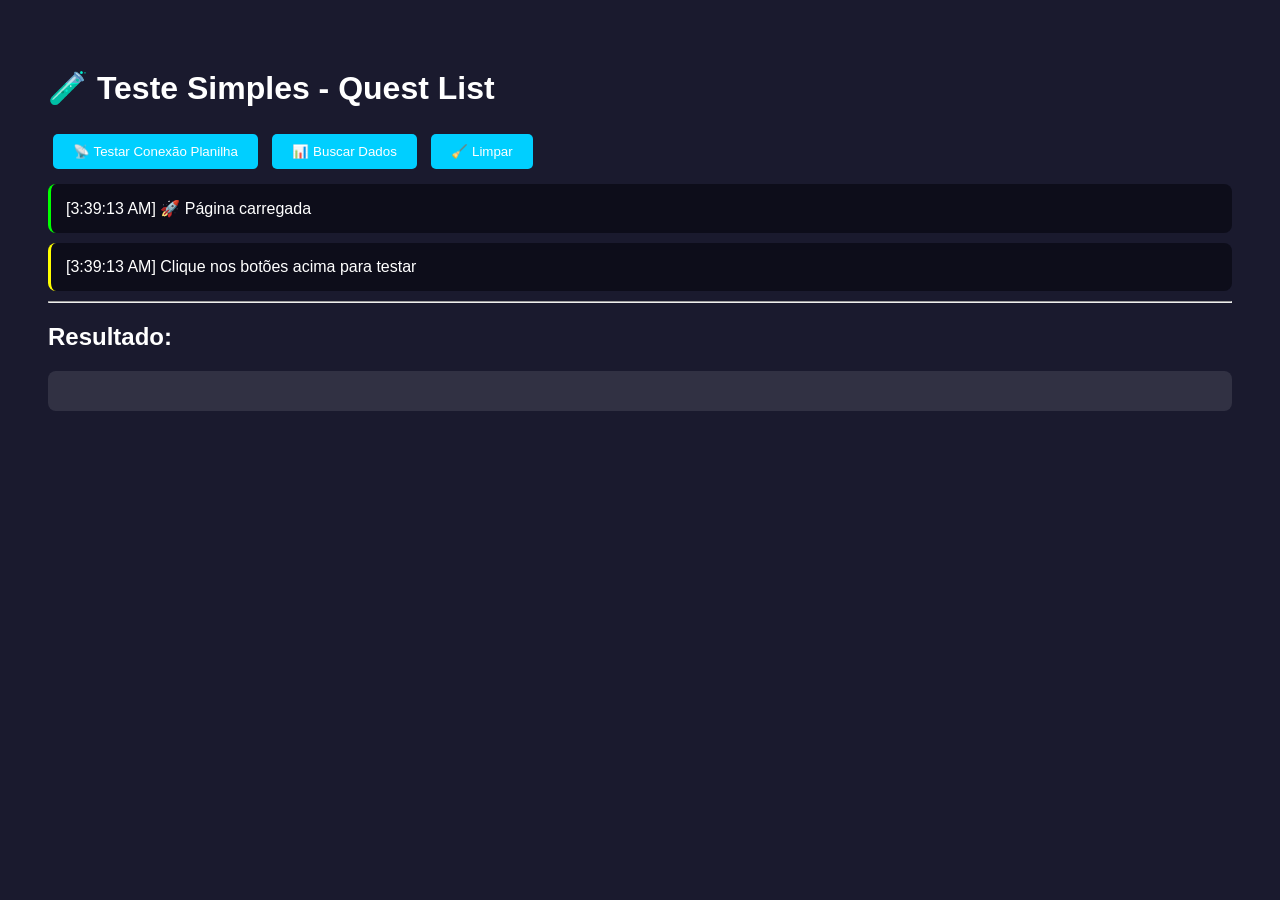
<file: test-quest-simple.html>
<!DOCTYPE html>
<html lang="pt-BR">
<head>
  <meta charset="UTF-8">
  <title>Teste Simples - Quest List</title>
  <style>
    body {
      font-family: Arial, sans-serif;
      padding: 40px;
      background: #1a1a2e;
      color: white;
    }
    .log {
      background: #0d0d1a;
      padding: 15px;
      border-radius: 8px;
      margin: 10px 0;
      border-left: 3px solid #00cfff;
    }
    button {
      background: #00cfff;
      color: white;
      border: none;
      padding: 10px 20px;
      border-radius: 5px;
      cursor: pointer;
      margin: 5px;
    }
    button:hover {
      background: #00fff9;
    }
  </style>
</head>
<body>
  
  <h1>🧪 Teste Simples - Quest List</h1>
  
  <button onclick="testConnection()">📡 Testar Conexão Planilha</button>
  <button onclick="testFetch()">📊 Buscar Dados</button>
  <button onclick="clearLogs()">🧹 Limpar</button>
  
  <div id="logs"></div>
  
  <hr>
  
  <h2>Resultado:</h2>
  <div id="result" style="background: rgba(255,255,255,0.1); padding: 20px; border-radius: 8px;"></div>
  
  <script>
    const SPREADSHEET_ID = '1KBeQwNcjc7SrbeF_Rw6g59tdrOMiPC4uOtdd1GUo2AM';
    const TAB_NAME = 'QuestList';
    
    function log(msg, color = '#00cfff') {
      const logsDiv = document.getElementById('logs');
      const logEntry = document.createElement('div');
      logEntry.className = 'log';
      logEntry.style.borderLeftColor = color;
      logEntry.textContent = `[${new Date().toLocaleTimeString()}] ${msg}`;
      logsDiv.appendChild(logEntry);
      logsDiv.scrollTop = logsDiv.scrollHeight;
    }
    
    function clearLogs() {
      document.getElementById('logs').innerHTML = '';
      document.getElementById('result').innerHTML = '';
    }
    
    function getSheetUrl() {
      const baseUrl = 'https://docs.google.com/spreadsheets/d';
      return `${baseUrl}/${SPREADSHEET_ID}/gviz/tq?tqx=out:csv&sheet=${encodeURIComponent(TAB_NAME)}`;
    }
    
    async function testConnection() {
      const url = getSheetUrl();
      log(`🔗 URL: ${url}`, '#ffff00');
      
      try {
        log('📡 Testando conexão...', '#00cfff');
        const response = await fetch(url);
        
        log(`Status: ${response.status} ${response.statusText}`, 
            response.ok ? '#00ff00' : '#ff0000');
        
        if (response.ok) {
          log('✅ Conexão OK!', '#00ff00');
          return true;
        } else {
          log('❌ Erro na conexão', '#ff0000');
          return false;
        }
      } catch (error) {
        log(`❌ Erro: ${error.message}`, '#ff0000');
        return false;
      }
    }
    
    async function testFetch() {
      document.getElementById('result').innerHTML = '<p>⏳ Buscando dados...</p>';
      
      const url = getSheetUrl();
      
      try {
        log('📊 Buscando dados da planilha...', '#00cfff');
        const response = await fetch(url);
        
        if (!response.ok) {
          throw new Error(`HTTP ${response.status}: ${response.statusText}`);
        }
        
        const csvText = await response.text();
        log(`✅ Dados recebidos! Tamanho: ${csvText.length} caracteres`, '#00ff00');
        
        // Mostra primeiras linhas
        const lines = csvText.split('\n').filter(l => l.trim());
        log(`📄 Total de linhas: ${lines.length}`, '#00ff00');
        
        // Parse básico
        let resultHTML = '<h3>Dados da Planilha:</h3>';
        resultHTML += '<table style="width:100%; border-collapse: collapse;">';
        resultHTML += '<tr style="background: rgba(0,207,255,0.2);"><th>A (Num)</th><th>B (Nome)</th><th>C (Mapa)</th><th>D (Coords)</th></tr>';
        
        lines.slice(0, 10).forEach((line, index) => {
          const values = parseCSVLine(line);
          resultHTML += '<tr style="border-bottom: 1px solid rgba(255,255,255,0.1);">';
          resultHTML += `<td style="padding: 8px;">${values[0] || '-'}</td>`;
          resultHTML += `<td style="padding: 8px;">${values[1] || '-'}</td>`;
          resultHTML += `<td style="padding: 8px;">${values[2] || '-'}</td>`;
          resultHTML += `<td style="padding: 8px;">${values[3] || '-'}</td>`;
          resultHTML += '</tr>';
        });
        
        resultHTML += '</table>';
        
        if (lines.length > 10) {
          resultHTML += `<p style="color: #ffff00;">... e mais ${lines.length - 10} linhas</p>`;
        }
        
        document.getElementById('result').innerHTML = resultHTML;
        log('✅ Dados exibidos com sucesso!', '#00ff00');
        
      } catch (error) {
        log(`❌ Erro: ${error.message}`, '#ff0000');
        document.getElementById('result').innerHTML = `<p style="color: red;">❌ Erro: ${error.message}</p>`;
      }
    }
    
    function parseCSVLine(line) {
      const result = [];
      let current = '';
      let inQuotes = false;
      
      for (let i = 0; i < line.length; i++) {
        const char = line[i];
        const nextChar = line[i + 1];
        
        if (char === '"') {
          if (inQuotes && nextChar === '"') {
            current += '"';
            i++;
          } else {
            inQuotes = !inQuotes;
          }
        } else if (char === ',' && !inQuotes) {
          result.push(current);
          current = '';
        } else {
          current += char;
        }
      }
      
      result.push(current);
      return result;
    }
    
    // Teste automático ao carregar
    window.onload = function() {
      log('🚀 Página carregada', '#00ff00');
      log('Clique nos botões acima para testar', '#ffff00');
    };
  </script>
  
</body>
</html>
</file>
<file: custom.css>
/* 
 * Custom Styles - DarkLegion Documentation
 * Estilos personalizados reutilizáveis
 */

/* ============================================
   EFEITO NEON EM IMAGENS
   ============================================
   Uso: Adicione a classe "discord-img-neon" 
   em qualquer imagem para aplicar o efeito
   
   Exemplos:
   
   1. Markdown:
   <img src="/imagens/sua-imagem.png" class="discord-img-neon" width="220">
   
   2. HTML com link:
   <a href="https://exemplo.com" target="_blank">
     <img src="/imagens/sua-imagem.png" class="discord-img-neon" width="220">
   </a>
   
   3. Inline:
   ![Texto Alt](/imagens/sua-imagem.png){: .discord-img-neon}
   
   ============================================ */

.discord-img-neon {
  display: block;
  margin: 20px 0;
  border-radius: 14px;
  box-shadow: 0 0 10px 0 #0ff3, 0 0 30px 0 #00f2ff44;
  position: relative;
  z-index: 1;
  animation: neonWave 2.5s infinite linear;
  transition: box-shadow 0.25s;
}

@keyframes neonWave {
  0% {
    box-shadow: 
      0 0 12px 2px #00f0ff66, 
      0 0 22px 1px #0ff5, 
      0 0 50px 0px #00ffe716;
  }
  35% {
    box-shadow: 
      0 0 18px 4px #00cfff88, 
      0 0 25px 6px #00fff944, 
      0 0 36px 10px #00ffe726;
  }
  60% {
    box-shadow: 
      0 0 15px 2px #00bceea6, 
      0 0 30px 4px #00e4ff38, 
      0 0 38px 14px #00ffe726;
  }
  100% {
    box-shadow: 
      0 0 12px 2px #00f0ff66, 
      0 0 22px 1px #0ff5, 
      0 0 50px 0px #00ffe716;
  }
}

/* Efeito mais intenso no hover */
.discord-img-neon:hover {
  box-shadow: 
    0 0 20px 5px #00cfff99, 
    0 0 35px 8px #00fff955, 
    0 0 50px 15px #00ffe740;
}

/* ============================================
   QUEST LIST - LISTA DE QUESTS INTEGRADA
   ============================================ */

.quest-filter-container {
  display: flex;
  align-items: center;
  gap: 12px;
  margin: 20px 0 15px 0;
  padding: 12px;
  background: rgba(0, 207, 255, 0.05);
  border-radius: 8px;
  border: 1px solid rgba(0, 207, 255, 0.2);
}

.quest-filter-input {
  flex: 1;
  padding: 10px 15px;
  background: rgba(0, 0, 0, 0.3);
  border: 2px solid rgba(0, 207, 255, 0.3);
  border-radius: 6px;
  color: #ffffff;
  font-size: 1em;
  transition: all 0.3s ease;
  outline: none;
}

.quest-filter-input:focus {
  border-color: #00cfff;
  background: rgba(0, 0, 0, 0.5);
  box-shadow: 0 0 10px rgba(0, 207, 255, 0.3);
}

.quest-filter-input::placeholder {
  color: #888;
}

.quest-count {
  font-size: 0.9em;
  color: #00cfff;
  font-weight: bold;
  white-space: nowrap;
  padding: 6px 12px;
  background: rgba(0, 207, 255, 0.1);
  border-radius: 20px;
}

.quest-list-container {
  margin: 10px 0;
  padding: 0;
}

.quest-list-scrollable {
  max-height: 320px; /* ~4 items de 70px cada */
  overflow-y: auto;
  overflow-x: hidden;
  padding-right: 5px;
}

.quest-list-scrollable::-webkit-scrollbar {
  width: 8px;
}

.quest-list-scrollable::-webkit-scrollbar-track {
  background: rgba(0, 0, 0, 0.2);
  border-radius: 4px;
}

.quest-list-scrollable::-webkit-scrollbar-thumb {
  background: rgba(0, 207, 255, 0.3);
  border-radius: 4px;
}

.quest-list-scrollable::-webkit-scrollbar-thumb:hover {
  background: rgba(0, 207, 255, 0.5);
}

.quest-list-hint {
  text-align: center;
  color: #888;
  font-size: 0.9em;
  margin: 10px 0;
  padding: 8px;
  background: rgba(0, 207, 255, 0.05);
  border-radius: 6px;
}

.quest-item {
  display: flex;
  justify-content: space-between;
  align-items: center;
  padding: 12px 16px;
  margin-bottom: 8px;
  background: rgba(255, 255, 255, 0.05);
  border-radius: 8px;
  border-left: 3px solid #00cfff;
  transition: all 0.3s ease;
}

.quest-item:hover {
  background: rgba(255, 255, 255, 0.08);
  border-left-color: #00fff9;
  transform: translateX(5px);
}

.quest-info {
  display: flex;
  flex-direction: column;
  gap: 4px;
  flex: 1;
}

.quest-name {
  font-weight: bold;
  font-size: 1.1em;
  color: #ffffff;
}

.quest-map {
  font-size: 0.9em;
  color: #aaaaaa;
}

.quest-multi-badge {
  display: inline-block;
  margin-top: 4px;
  padding: 2px 8px;
  background: rgba(255, 165, 0, 0.2);
  border: 1px solid rgba(255, 165, 0, 0.5);
  border-radius: 10px;
  font-size: 0.75em;
  color: #ffaa00;
  font-weight: bold;
}

.quest-lupa {
  font-size: 1.5em;
  cursor: pointer;
  padding: 8px;
  border-radius: 50%;
  background: rgba(0, 207, 255, 0.1);
  transition: all 0.3s ease;
  user-select: none;
}

.quest-lupa:hover {
  background: rgba(0, 207, 255, 0.3);
  transform: scale(1.2);
}

/* ============================================
   MODAL DE QUEST - DETALHES E MAPAS
   ============================================ */

.quest-modal {
  display: none;
  position: fixed;
  top: 0;
  left: 0;
  width: 100%;
  height: 100%;
  z-index: 10000;
  align-items: center;
  justify-content: center;
  animation: modalFadeIn 0.3s ease-out;
}

@keyframes modalFadeIn {
  from {
    opacity: 0;
  }
  to {
    opacity: 1;
  }
}

.quest-modal-overlay {
  position: absolute;
  top: 0;
  left: 0;
  width: 100%;
  height: 100%;
  background: rgba(0, 0, 0, 0.8);
  backdrop-filter: blur(5px);
}

.quest-modal-content {
  position: relative;
  background: linear-gradient(135deg, #1a1a2e 0%, #16213e 100%);
  border: 2px solid #00cfff;
  border-radius: 16px;
  max-width: 90%;
  max-height: 90%;
  width: 800px;
  box-shadow: 
    0 0 40px rgba(0, 207, 255, 0.6),
    0 10px 50px rgba(0, 0, 0, 0.9);
  animation: modalContentSlideUp 0.3s ease-out;
  display: flex;
  flex-direction: column;
}

@keyframes modalContentSlideUp {
  from {
    opacity: 0;
    transform: translateY(50px) scale(0.9);
  }
  to {
    opacity: 1;
    transform: translateY(0) scale(1);
  }
}

.quest-modal-header {
  display: flex;
  justify-content: space-between;
  align-items: center;
  padding: 20px 25px;
  border-bottom: 2px solid rgba(0, 207, 255, 0.3);
  background: rgba(0, 207, 255, 0.05);
}

.quest-modal-title {
  margin: 0;
  font-size: 1.5em;
  color: #00fff9;
  text-shadow: 0 0 10px rgba(0, 207, 255, 0.5);
}

.quest-modal-close {
  background: rgba(255, 0, 0, 0.2);
  border: 2px solid rgba(255, 0, 0, 0.5);
  color: #ff6b6b;
  font-size: 1.5em;
  width: 40px;
  height: 40px;
  border-radius: 50%;
  cursor: pointer;
  transition: all 0.3s ease;
  display: flex;
  align-items: center;
  justify-content: center;
  font-weight: bold;
}

.quest-modal-close:hover {
  background: rgba(255, 0, 0, 0.4);
  border-color: #ff0000;
  transform: rotate(90deg);
}

.quest-modal-body {
  padding: 25px;
  overflow-y: auto;
  max-height: calc(90vh - 100px);
}

.quest-modal-body::-webkit-scrollbar {
  width: 10px;
}

.quest-modal-body::-webkit-scrollbar-track {
  background: rgba(0, 0, 0, 0.2);
  border-radius: 5px;
}

.quest-modal-body::-webkit-scrollbar-thumb {
  background: rgba(0, 207, 255, 0.4);
  border-radius: 5px;
}

.quest-modal-body::-webkit-scrollbar-thumb:hover {
  background: rgba(0, 207, 255, 0.6);
}

.quest-modal-map-section {
  margin-bottom: 30px;
  padding: 20px;
  background: rgba(0, 0, 0, 0.3);
  border-radius: 12px;
  border: 1px solid rgba(0, 207, 255, 0.2);
}

.quest-modal-map-section:last-child {
  margin-bottom: 0;
}

.quest-modal-map-title {
  margin: 0 0 15px 0;
  color: #00cfff;
  font-size: 1.2em;
  display: flex;
  align-items: center;
  gap: 10px;
}

.quest-modal-coords-count {
  font-size: 0.8em;
  padding: 4px 10px;
  background: rgba(0, 207, 255, 0.2);
  border-radius: 12px;
  color: #00fff9;
}

.quest-modal-map-container {
  position: relative;
  display: inline-block;
  line-height: 0;
  border-radius: 8px;
  overflow: hidden;
  box-shadow: 0 4px 15px rgba(0, 0, 0, 0.5);
}

.quest-modal-map-container::before {
  content: '';
  position: absolute;
  top: 0;
  left: 0;
  width: 100%;
  height: 100%;
  background: rgba(0, 0, 0, 0.4);
  z-index: 1;
  pointer-events: none;
  border-radius: 8px;
}

.quest-modal-map-img {
  display: block;
  max-width: 100%;
  height: auto;
  border-radius: 8px;
}

.quest-modal-markers {
  position: absolute;
  top: 0;
  left: 0;
  width: 100%;
  height: 100%;
  pointer-events: none;
  z-index: 10;
}

/* Container sem imagem (remove overlay) */
.quest-modal-map-container.no-image::before {
  display: none;
}

/* Placeholder quando imagem não existe */
.quest-modal-map-placeholder {
  display: flex;
  align-items: center;
  justify-content: center;
  min-height: 200px;
  background: linear-gradient(135deg, rgba(0, 0, 0, 0.3) 0%, rgba(0, 50, 100, 0.2) 100%);
  border: 2px dashed rgba(0, 207, 255, 0.3);
  border-radius: 8px;
  padding: 40px;
}

.map-placeholder-content {
  text-align: center;
}

.map-placeholder-icon {
  font-size: 4em;
  display: block;
  margin-bottom: 15px;
  opacity: 0.5;
}

.map-placeholder-title {
  margin: 0 0 10px 0;
  font-size: 1.3em;
  font-weight: bold;
  color: #00cfff;
}

.map-placeholder-subtitle {
  margin: 0;
  font-size: 0.9em;
  color: #888;
  font-style: italic;
}

.quest-mob-marker {
  position: absolute;
  width: 12px;
  height: 12px;
  transform: translate(-50%, -50%);
  z-index: 10;
  /* Sem efeitos: apenas a imagem PNG pura */
}
</file>
